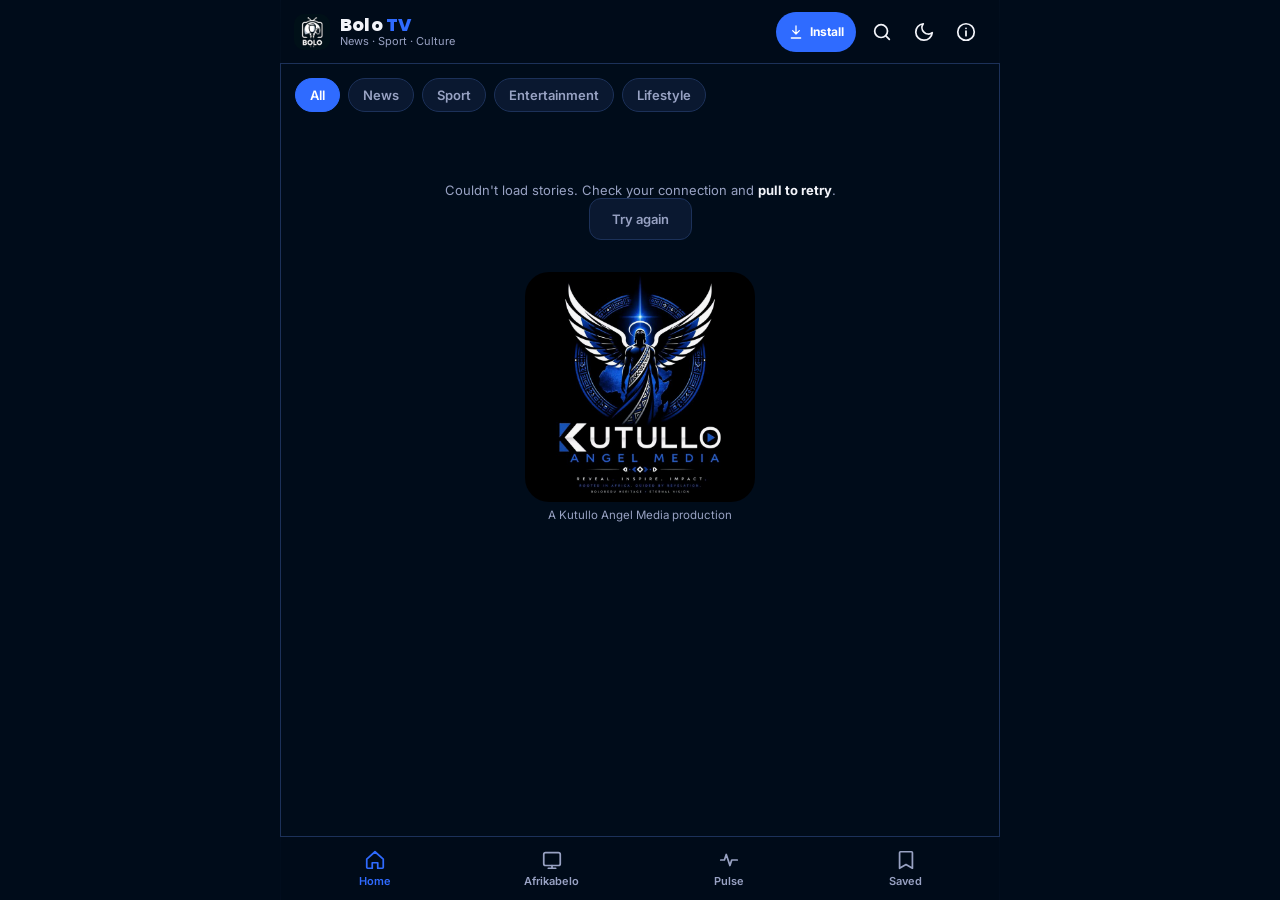
<file: news.html>
<!doctype html>
<html lang="en-ZA">
<head>
<meta charset="utf-8">
<title>Bolo TV – News, Sport & Entertainment</title>
<meta name="viewport" content="width=device-width, initial-scale=1, viewport-fit=cover">
<meta name="description" content="Breaking news, sport, music and culture from Afrikabelo and Bolo TV Pulse, in one app.">
<meta name="theme-color" content="#000C1A">
<link rel="manifest" href="manifest.webmanifest">
<link rel="icon" href="favicon-32.png" sizes="32x32">
<link rel="apple-touch-icon" href="apple-touch-icon.png">
<meta name="apple-mobile-web-app-capable" content="yes">
<meta name="mobile-web-app-capable" content="yes">
<meta name="apple-mobile-web-app-status-bar-style" content="black-translucent">
<meta name="apple-mobile-web-app-title" content="Bolo TV">
<link rel="preconnect" href="https://fonts.googleapis.com">
<link rel="preconnect" href="https://fonts.gstatic.com" crossorigin>
<link href="https://fonts.googleapis.com/css2?family=Poppins:wght@500;600;700;800&family=Inter:wght@400;500;600&display=swap" rel="stylesheet">
<link rel="stylesheet" href="news.css">
<script>if(window.top!==window)document.documentElement.classList.add("in-shell")</script>
</head>
<body>

<header class="topbar">
  <div class="brand">
    <img src="icon-192.png" alt="" class="brand-logo" width="36" height="36">
    <div>
      <div class="brand-name">Bolo <span>TV</span></div>
      <div class="brand-sub" id="subtitle">News · Sport · Culture</div>
    </div>
  </div>
  <div class="top-actions">
    <button class="install-fab" id="installFab"><svg viewBox="0 0 24 24"><path d="M12 3v12M7 10l5 5 5-5M5 21h14"/></svg>Install</button>
    <button class="icon-btn" id="searchBtn" aria-label="Search"><svg viewBox="0 0 24 24"><circle cx="11" cy="11" r="7"/><path d="M20 20l-3.5-3.5"/></svg></button>
    <button class="icon-btn" id="themeBtn" aria-label="Toggle theme"><svg viewBox="0 0 24 24"><path d="M21 12.8A9 9 0 1111.2 3a7 7 0 009.8 9.8z"/></svg></button>
    <button class="icon-btn" id="infoBtn" aria-label="About"><svg viewBox="0 0 24 24"><circle cx="12" cy="12" r="9"/><path d="M12 11v5M12 8h.01"/></svg></button>
  </div>
</header>

<div class="searchbar" id="searchbar" hidden>
  <input id="searchInput" type="search" placeholder="Search stories…" autocomplete="off">
  <button class="text-btn" id="searchClose">Cancel</button>
</div>


<div class="iab" id="iab" style="display:none"></div>
<script>
/* Plain old JavaScript on purpose: must run in any in-app browser */
(function () {
  var ua = navigator.userAgent || "";
  var iab = /FBAN|FBAV|FB_IAB|FBIOS|Instagram|Line\/|Twitter|MicroMessenger|TikTok|musical_ly|Snapchat|; wv\)/i.test(ua);
  var ios = /iphone|ipad|ipod/i.test(ua);
  var box = document.getElementById("iab");
  function show(title) {
    if (!box || box.getAttribute("data-shown")) return;
    box.setAttribute("data-shown", "1");
    var url = location.href.split("#")[0];
    var intent = "intent://" + location.host + location.pathname + location.search + "#Intent;scheme=https;package=com.android.chrome;end";
    var steps = ios
      ? "<li>Tap the <b style='display:inline;font-size:inherit'>…</b> or <b style='display:inline;font-size:inherit'>Share</b> button</li><li>Choose <b style='display:inline;font-size:inherit'>Open in Safari</b></li>"
      : "<li>Tap the <b style='display:inline;font-size:inherit'>⋮</b> menu (top right)</li><li>Choose <b style='display:inline;font-size:inherit'>Open in Chrome</b> or <b style='display:inline;font-size:inherit'>Open in browser</b></li>";
    box.innerHTML = "<b>" + title + "</b>Open Bolo TV in your browser to read stories and install the app.<ol>" + steps + "</ol>" +
      (ios ? "" : "<a href='" + intent + "'>Open in Chrome</a>") +
      "<button class='alt' id='iabCopy'>Copy link</button>";
    box.style.display = "block";
    var cp = document.getElementById("iabCopy");
    if (cp) cp.onclick = function () {
      try { var t = document.createElement("textarea"); t.value = url; document.body.appendChild(t); t.select(); document.execCommand("copy"); document.body.removeChild(t); cp.textContent = "Link copied"; } catch (e) { cp.textContent = url; }
    };
  }
  if (iab) show("You’re in an in-app browser");
  setTimeout(function () { if (!window.__boloReady) show("Your browser can’t run the app"); }, 4500);
})();
</script>
<div class="chips" id="chips" role="tablist" aria-label="Categories"></div>

<main id="main" aria-live="polite">
  <div id="hero"></div>
  <div id="list" class="list"></div>
  <div class="more-wrap"><button id="moreBtn" class="more-btn" hidden>Load more stories</button></div>
  <div id="status" class="status"></div>
  <footer class="brandfoot"><img src="kutullo-logo.jpg" alt="Kutullo Angel Media" width="230" height="230"><div>A Kutullo Angel Media production</div></footer>
</main>

<nav class="tabbar" id="tabbar">
  <button data-tab="home" class="active"><svg viewBox="0 0 24 24"><path d="M3 11l9-8 9 8v9a1 1 0 01-1 1h-5v-6H9v6H4a1 1 0 01-1-1z"/></svg><span>Home</span></button>
  <button data-tab="afrikabelo"><svg viewBox="0 0 24 24"><rect x="3" y="4" width="18" height="14" rx="2"/><path d="M8 21h8M12 18v3"/></svg><span>Afrikabelo</span></button>
  <button data-tab="pulse"><svg viewBox="0 0 24 24"><path d="M3 12h4l2-6 4 12 2-6h6"/></svg><span>Pulse</span></button>
  <button data-tab="saved"><svg viewBox="0 0 24 24"><path d="M6 3h12a1 1 0 011 1v17l-7-4-7 4V4a1 1 0 011-1z"/></svg><span>Saved</span></button>
</nav>

<!-- Article reader -->
<section class="reader" id="reader" hidden aria-modal="true" role="dialog">
  <div class="reader-bar">
    <button class="icon-btn" id="readerBack" aria-label="Back"><svg viewBox="0 0 24 24"><path d="M15 5l-7 7 7 7"/></svg></button>
    <div class="reader-src" id="readerSrc"></div>
    <button class="icon-btn" id="readerSave" aria-label="Save"><svg viewBox="0 0 24 24"><path d="M6 3h12a1 1 0 011 1v17l-7-4-7 4V4a1 1 0 011-1z"/></svg></button>
    <button class="icon-btn" id="readerShare" aria-label="Share"><svg viewBox="0 0 24 24"><circle cx="18" cy="5" r="3"/><circle cx="6" cy="12" r="3"/><circle cx="18" cy="19" r="3"/><path d="M8.6 10.5l6.8-4M8.6 13.5l6.8 4"/></svg></button>
  </div>
  <article class="reader-body" id="readerBody"></article>
</section>

<!-- About sheet -->
<section class="sheet" id="sheet" hidden>
  <div class="sheet-card">
    <div class="sheet-head">
      <img src="icon-192.png" alt="" width="52" height="52">
      <div><h2>Bolo TV</h2><p>Your home for South African news, sport &amp; entertainment.</p></div>
    </div>
    <div class="sheet-by"><img src="kutullo-logo.jpg" alt=""><div><b>Kutullo Angel Media</b>Reveal. Inspire. Impact.<br>Rooted in Africa. Guided by Revelation.</div></div>
    <div class="sheet-links">
      <a href="https://afrikabelo.blogspot.com/" target="_blank" rel="noopener">Afrikabelo website</a>
      <a href="https://bolotvpulse.blogspot.com/" target="_blank" rel="noopener">Bolo TV Pulse website</a>
      <a href="https://afrikabelo.blogspot.com/p/bolo-tv-web-version.html" target="_blank" rel="noopener">Bolo TV web version</a>
      <a href="https://www.facebook.com/profile.php?id=61584884354809" target="_blank" rel="noopener">Facebook</a>
      <a href="https://www.youtube.com/@bolotv2000s" target="_blank" rel="noopener">YouTube</a>
      <a href="https://x.com/LephikaRCOS" target="_blank" rel="noopener">X (Twitter)</a>
      <a href="https://afrikabelo.blogspot.com/p/contact-us.html" target="_blank" rel="noopener">Contact us</a>
      <a href="https://afrikabelo.blogspot.com/p/privacy-policy.html" target="_blank" rel="noopener">Privacy policy</a>
    </div>
    <button class="primary" id="sheetClose">Close</button>
  </div>
</section>

<!-- Install popup -->
<section class="install" id="install" hidden role="dialog" aria-modal="true" aria-labelledby="installTitle">
  <div class="install-card">
    <img class="app" src="icon-192.png" alt="" width="84" height="84">
    <h2 id="installTitle">Get the Bolo TV app</h2>
    <p>Install Bolo TV on your phone for one-tap access to Afrikabelo and Bolo TV Pulse.</p>
    <div class="install-perks"><span>Fast</span><span>Works offline</span><span>Free</span></div>
    <ol class="install-steps" id="installSteps"></ol>
    <button class="primary" id="installNow">Install app</button>
    <button class="install-later" id="installLater">Not now</button>
  </div>
</section>

<div class="toast" id="toast" role="status"></div>

<script src="news.js"></script>
</body>
</html>
</file>
<file: news.css>
:root{
  --bg:#000C1A; --surface:#0A1830; --surface2:#112347; --line:#1C3159;
  --text:#F2F4FA; --muted:#98A2C3; --gold:#2F6BFF; --gold-ink:#FFFFFF; --danger:#ff5d6c;
  --radius:16px; --shadow:0 8px 24px rgba(0,0,0,.35);
  --safe-b:env(safe-area-inset-bottom,0px); --safe-t:env(safe-area-inset-top,0px);
}
:root[data-theme="light"]{
  --bg:#F5F6FB; --surface:#FFFFFF; --surface2:#ECEEF7; --line:#DDE1F0;
  --text:#101531; --muted:#5B6485; --shadow:0 8px 24px rgba(16,21,49,.10);
}
*{box-sizing:border-box;-webkit-tap-highlight-color:transparent}
html,body{margin:0;background:var(--bg);color:var(--text);font-family:Inter,system-ui,sans-serif;-webkit-font-smoothing:antialiased}
body{padding-top:calc(64px + var(--safe-t));padding-bottom:calc(72px + var(--safe-b));min-height:100vh}
h1,h2,h3,.brand-name{font-family:Poppins,Inter,sans-serif}
a{color:inherit}
button{font:inherit;color:inherit;cursor:pointer}
svg{width:22px;height:22px;fill:none;stroke:currentColor;stroke-width:1.9;stroke-linecap:round;stroke-linejoin:round}

/* Top bar */
.topbar{position:fixed;top:0;left:0;right:0;z-index:20;height:calc(64px + var(--safe-t));padding:var(--safe-t) 14px 0;display:flex;align-items:center;justify-content:space-between;background:var(--bg);background:color-mix(in srgb,var(--bg) 88%,transparent);backdrop-filter:blur(14px);border-bottom:1px solid var(--line)}
.brand{display:flex;align-items:center;gap:10px}
.brand-logo{border-radius:10px}
.brand-name{font-weight:800;font-size:18px;line-height:1.1;letter-spacing:.2px}
.brand-name span{color:var(--gold)}
.brand-sub{font-size:11px;color:var(--muted)}
.top-actions{display:flex;gap:2px}
.icon-btn{background:none;border:0;width:40px;height:40px;border-radius:12px;display:grid;place-items:center;color:var(--text)}
.icon-btn:active{background:var(--surface2)}
.text-btn{background:none;border:0;color:var(--gold);font-weight:600;padding:8px}

.searchbar{position:fixed;top:calc(64px + var(--safe-t));left:0;right:0;z-index:19;display:flex;gap:8px;padding:10px 14px;background:var(--bg);border-bottom:1px solid var(--line)}
.searchbar input{flex:1;background:var(--surface);border:1px solid var(--line);border-radius:12px;color:var(--text);padding:11px 14px;font-size:15px;outline:none}
.searchbar input:focus{border-color:var(--gold)}


/* Chips */
.chips{display:flex;gap:8px;overflow-x:auto;padding:14px 14px 4px;scrollbar-width:none}
.chips::-webkit-scrollbar{display:none}
.chip{flex:none;border:1px solid var(--line);background:var(--surface);color:var(--muted);padding:8px 14px;border-radius:999px;font-size:13px;font-weight:600}
.chip.active{background:var(--gold);color:var(--gold-ink);border-color:var(--gold)}

/* Hero */
#hero{padding:12px 14px 0}
.hero{position:relative;display:block;border-radius:22px;overflow:hidden;height:0;padding-top:69%;background:var(--surface2);box-shadow:var(--shadow);cursor:pointer}
.hero img{position:absolute;top:0;left:0;width:100%;height:100%;object-fit:cover;display:block}
.hero::after{content:"";position:absolute;top:0;left:0;right:0;bottom:0;background:linear-gradient(180deg,rgba(5,8,20,0) 30%,rgba(5,8,20,.92) 100%)}
.hero-text{position:absolute;left:0;right:0;bottom:0;padding:16px;z-index:2;color:#fff}
.hero-text h2{margin:8px 0 6px;font-size:19px;line-height:1.25;font-weight:700;display:-webkit-box;-webkit-line-clamp:3;-webkit-box-orient:vertical;overflow:hidden}
.hero-meta{font-size:12px;color:#cfd5ee}
.tag{display:inline-block;background:var(--gold);color:var(--gold-ink);font-size:10.5px;font-weight:800;letter-spacing:.6px;text-transform:uppercase;padding:4px 9px;border-radius:7px}
.tag.pulse{background:#E8EEFF;color:#0A2A8A}

/* Cards */
.list{display:grid;gap:12px;padding:14px}
.card{display:flex;gap:12px;background:var(--surface);border:1px solid var(--line);border-radius:var(--radius);padding:10px;cursor:pointer;text-align:left;width:100%;transition:transform .12s}
.card:active{transform:scale(.985)}
.thumb{flex:none;width:104px;height:92px;border-radius:12px;background:var(--surface2) center/cover no-repeat;position:relative;overflow:hidden}
.thumb.empty{display:grid;place-items:center;color:var(--muted);font-family:Poppins;font-weight:800;font-size:22px}
.card-body{min-width:0;display:flex;flex-direction:column;justify-content:space-between;flex:1}
.card h3{margin:5px 0 0;font-size:14.5px;line-height:1.32;font-weight:600;display:-webkit-box;-webkit-line-clamp:3;-webkit-box-orient:vertical;overflow:hidden}
.card-meta{display:flex;align-items:center;justify-content:space-between;font-size:11.5px;color:var(--muted);margin-top:6px}
.dot{width:6px;height:6px;border-radius:50%;background:var(--gold);display:inline-block;margin-right:6px}
.dot.pulse{background:#E8EEFF}
.bm{background:none;border:0;padding:4px;color:var(--muted)}
.bm.on{color:var(--gold)}
.bm.on svg{fill:var(--gold)}
.bm svg{width:18px;height:18px}

.skeleton{height:112px;border-radius:var(--radius);background:linear-gradient(90deg,var(--surface) 25%,var(--surface2) 50%,var(--surface) 75%);background-size:200% 100%;animation:sh 1.3s infinite}
@keyframes sh{to{background-position:-200% 0}}

.more-wrap{display:grid;place-items:center;padding:4px 14px 16px}
.more-btn{background:var(--surface);border:1px solid var(--line);padding:12px 22px;border-radius:12px;font-weight:600}
.status{text-align:center;color:var(--muted);font-size:13px;padding:6px 20px 24px}
.status b{color:var(--text)}

/* Tab bar */
.tabbar{position:fixed;left:0;right:0;bottom:0;z-index:20;display:grid;grid-template-columns:repeat(4,1fr);padding:6px 6px calc(6px + var(--safe-b));background:var(--bg);background:color-mix(in srgb,var(--bg) 90%,transparent);backdrop-filter:blur(14px);border-top:1px solid var(--line)}
.tabbar button{background:none;border:0;display:flex;flex-direction:column;align-items:center;gap:3px;padding:6px 0;color:var(--muted);font-size:11px;font-weight:600}
.tabbar button.active{color:var(--gold)}

/* Reader */
.reader{position:fixed;top:0;left:0;right:0;bottom:0;z-index:40;background:var(--bg);overflow-y:auto;animation:up .22s ease-out}
@keyframes up{from{transform:translateY(24px);opacity:0}to{transform:none;opacity:1}}
.reader-bar{position:sticky;top:0;z-index:2;display:flex;align-items:center;gap:4px;padding:calc(8px + var(--safe-t)) 10px 8px;background:var(--bg);background:color-mix(in srgb,var(--bg) 92%,transparent);backdrop-filter:blur(12px);border-bottom:1px solid var(--line)}
.reader-src{flex:1;font-size:12px;font-weight:700;color:var(--gold);text-transform:uppercase;letter-spacing:.6px;padding-left:6px}
#readerSave.on{color:var(--gold)}
#readerSave.on svg{fill:var(--gold)}
.reader-body{max-width:720px;margin:0 auto;padding:18px 18px calc(48px + var(--safe-b))}
.reader-body h1{font-size:24px;line-height:1.25;margin:10px 0 8px;font-weight:800}
.reader-meta{font-size:12.5px;color:var(--muted);margin-bottom:16px}
.reader-cover{width:100%;border-radius:16px;margin:4px 0 16px;display:block}
.reader-content{font-size:16.5px;line-height:1.72}
.reader-content img{max-width:100%;height:auto;border-radius:12px}
.reader-content a{color:var(--gold)}
.reader-content iframe{max-width:100%;border:0;border-radius:12px}
.reader-content p,.reader-content div{margin:0 0 1em}
.reader-content .separator,.reader-content .tr-caption-container{text-align:center!important;margin:0 0 1em!important}
.reader-cta{display:block;text-align:center;margin-top:24px;background:var(--surface);border:1px solid var(--line);padding:13px;border-radius:12px;text-decoration:none;font-weight:600}

/* Sheet */
.sheet{position:fixed;top:0;left:0;right:0;bottom:0;z-index:50;background:rgba(3,6,16,.62);display:flex;align-items:flex-end;justify-content:center}
.sheet-card{width:100%;max-width:520px;background:var(--surface);border-radius:24px 24px 0 0;padding:20px 18px calc(20px + var(--safe-b));animation:up .22s ease-out}
.sheet-head{display:flex;gap:14px;align-items:center;margin-bottom:12px}
.sheet-head img{border-radius:14px}
.sheet-head h2{margin:0;font-size:20px}
.sheet-head p{margin:2px 0 0;color:var(--muted);font-size:13px}
.sheet-links{display:grid;grid-template-columns:1fr 1fr;gap:8px;margin:12px 0 16px}
.sheet-links a{background:var(--surface2);border-radius:12px;padding:12px;font-size:13px;font-weight:600;text-decoration:none;text-align:center}
.primary{width:100%;background:var(--gold);color:var(--gold-ink);border:0;font-weight:800;padding:14px;border-radius:14px;font-size:15px}

.toast{position:fixed;left:50%;bottom:calc(88px + var(--safe-b));transform:translate(-50%,20px);background:var(--text);color:var(--bg);padding:10px 16px;border-radius:12px;font-size:13px;font-weight:600;opacity:0;pointer-events:none;transition:.25s;z-index:60}
.toast.show{opacity:1;transform:translate(-50%,0)}

[hidden]{display:none!important}
@media (min-width:760px){
  body{max-width:720px;margin:0 auto;border-inline:1px solid var(--line)}
  .topbar,.tabbar{max-width:720px;margin:0 auto}
  .searchbar{max-width:720px;margin:0 auto}
}

/* Install popup */
.install{position:fixed;top:0;left:0;right:0;bottom:0;z-index:70;background:rgba(0,6,16,.72);display:flex;align-items:flex-end;justify-content:center;animation:fade .25s}
@keyframes fade{from{opacity:0}to{opacity:1}}
.install-card{width:100%;max-width:520px;background:var(--surface);border:1px solid var(--line);border-radius:26px 26px 0 0;padding:22px 20px calc(22px + var(--safe-b));text-align:center;animation:up .3s ease-out;box-shadow:0 -12px 40px rgba(0,0,0,.5)}
.install-card img.app{width:84px;height:84px;border-radius:20px;box-shadow:0 8px 24px rgba(47,107,255,.35);margin-bottom:10px}
.install-card h2{margin:4px 0 4px;font-size:21px}
.install-card p{margin:0 auto 16px;color:var(--muted);font-size:14px;line-height:1.5;max-width:340px}
.install-perks{display:flex;justify-content:center;gap:16px;margin:0 0 18px;font-size:12px;color:var(--muted);font-weight:600}
.install-perks span::before{content:"✓ ";color:var(--gold)}
.install-steps{display:none;text-align:left;background:var(--surface2);border-radius:14px;padding:12px 14px 12px 32px;margin:0 0 16px;font-size:13.5px;line-height:1.7}
.install-steps.show{display:block}
.install-steps li b{color:var(--text)}
.install-later{background:none;border:0;color:var(--muted);font-weight:600;padding:12px 0 0;font-size:13px}
.install-fab{display:none;align-items:center;gap:6px;background:var(--gold);color:#fff;border:0;border-radius:999px;font-weight:700;font-size:12px;padding:8px 12px;margin-right:4px}
.install-fab.show{display:inline-flex}
.install-fab svg{width:16px;height:16px}

/* Brand footer */
.brandfoot{display:flex;flex-direction:column;align-items:center;gap:6px;padding:8px 20px 28px;color:var(--muted);font-size:11.5px;text-align:center}
.brandfoot img{width:230px;height:230px;object-fit:contain;border-radius:24px;opacity:.97}
.sheet-by{display:flex;align-items:center;gap:12px;background:var(--surface2);border-radius:14px;padding:10px 12px;margin:0 0 12px;font-size:12px;color:var(--muted)}
.sheet-by img{width:64px;height:64px;border-radius:12px;object-fit:contain;background:#000}
.sheet-by b{display:block;color:var(--text);font-size:13px}

@media (max-width:440px){.brand-sub{display:none}}

/* In-app browser banner (Facebook, Instagram, etc.) */
.iab{margin:12px 14px 0;padding:14px;border-radius:16px;background:#0f2a66;border:1px solid #2F6BFF;color:#fff;font-size:14px;line-height:1.5}
.iab b{display:block;font-size:15px;margin-bottom:4px}
.iab ol{margin:6px 0 10px;padding-left:20px}
.iab a,.iab button{display:inline-block;background:#2F6BFF;color:#fff;border:0;border-radius:10px;padding:10px 14px;font-weight:700;font-size:14px;text-decoration:none;margin:2px 6px 2px 0}
.iab button.alt{background:rgba(255,255,255,.16)}

.in-shell #install,.in-shell #installFab,.in-shell #iab{display:none!important}
</file>
